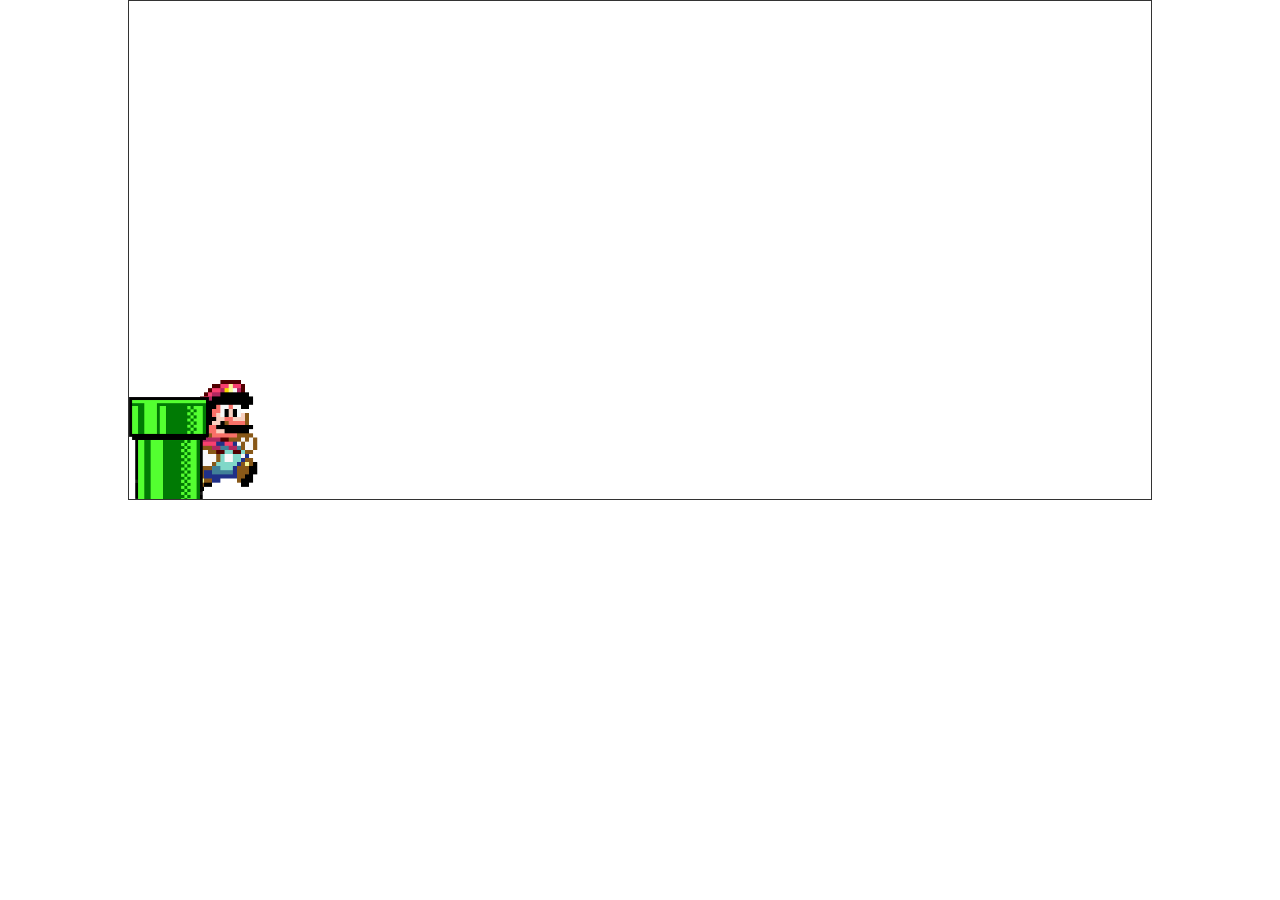
<file: Jogo Mario/index.html>
<!DOCTYPE html>
<html lang="en">
<head>
    <meta charset="UTF-8">
    <meta http-equiv="X-UA-Compatible" content="IE=edge">
    <meta name="viewport" content="width=device-width, initial-scale=1.0">

    <link rel="stylesheet" href="./css/style.css">
    <script src="./js/script.js" defer></script>

    
    <title>Mario Jump</title>
</head>
<body>
    
    <div class="game-board">

        <img src="./imagens/img/mario.gif"  class="mario">
        <img src="./imagens/img/pipe.png" class="pipe">  

    </div>
 <script src="js/script.js"></script>
</body>
</html>
</file>
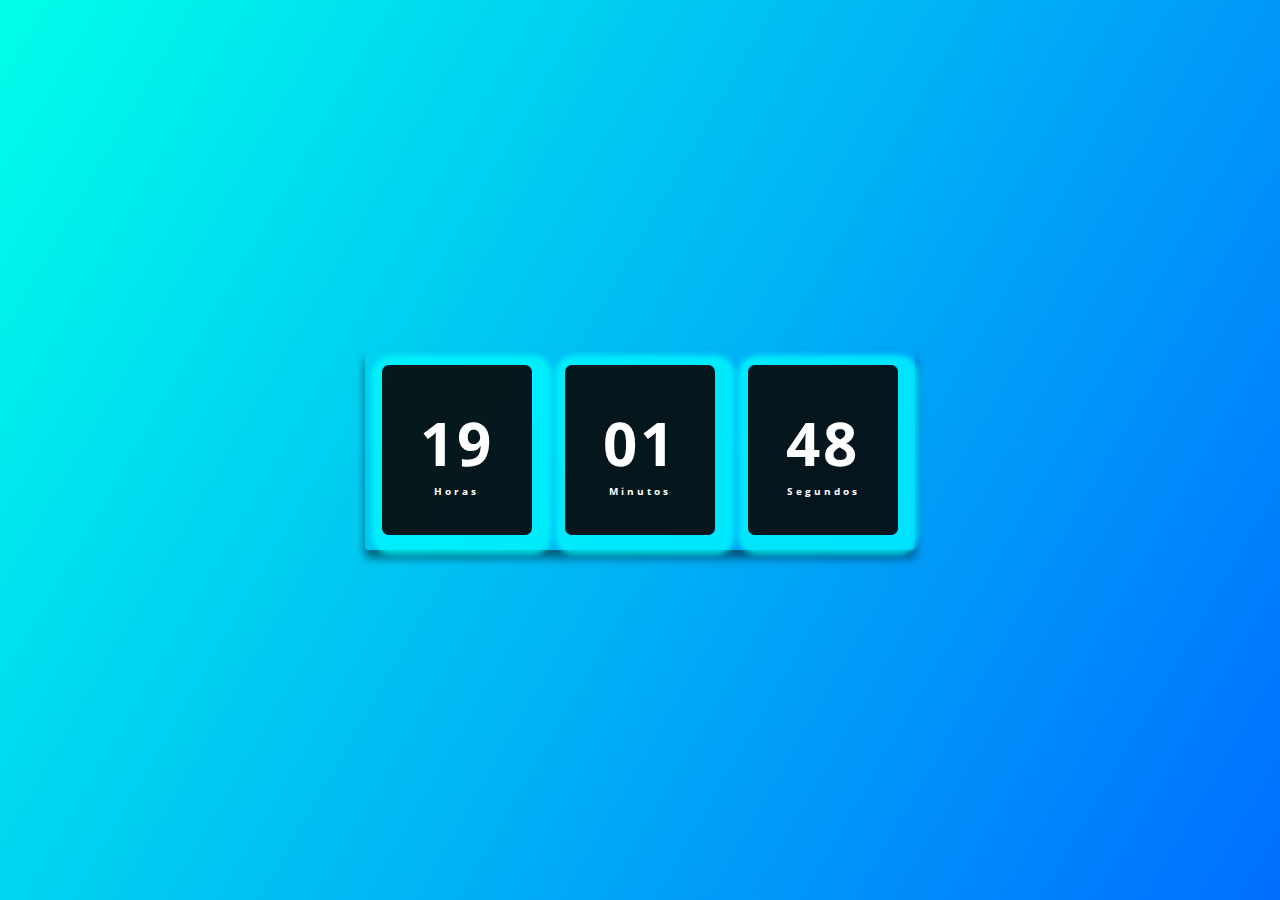
<file: Relogio html/index.html>
<!DOCTYPE html>
<html lang="en">
<head>
    <meta charset="UTF-8">
    <meta http-equiv="X-UA-Compatible" content="IE=edge">
    <meta name="viewport" content="width=device-width, initial-scale=1.0">
    <link rel="stylesheet" href="./css/style.css">
    <title>Relógio Digital</title>
</head>
<body>
    <div class="relogio">
        <div>
            <span id="horas">00</span>
            <span class="tempo">Horas</span>
        </div>
        <div>
            <span id="minutos">00</span>
            <span class="tempo">Minutos</span>
        </div>

        <div>
            <span id="segundos">00</span>
            <span class="tempo">Segundos</span>
        </div>

  

    </div>

    <script src="js/script.js"></script>
</body>
</html>
</file>
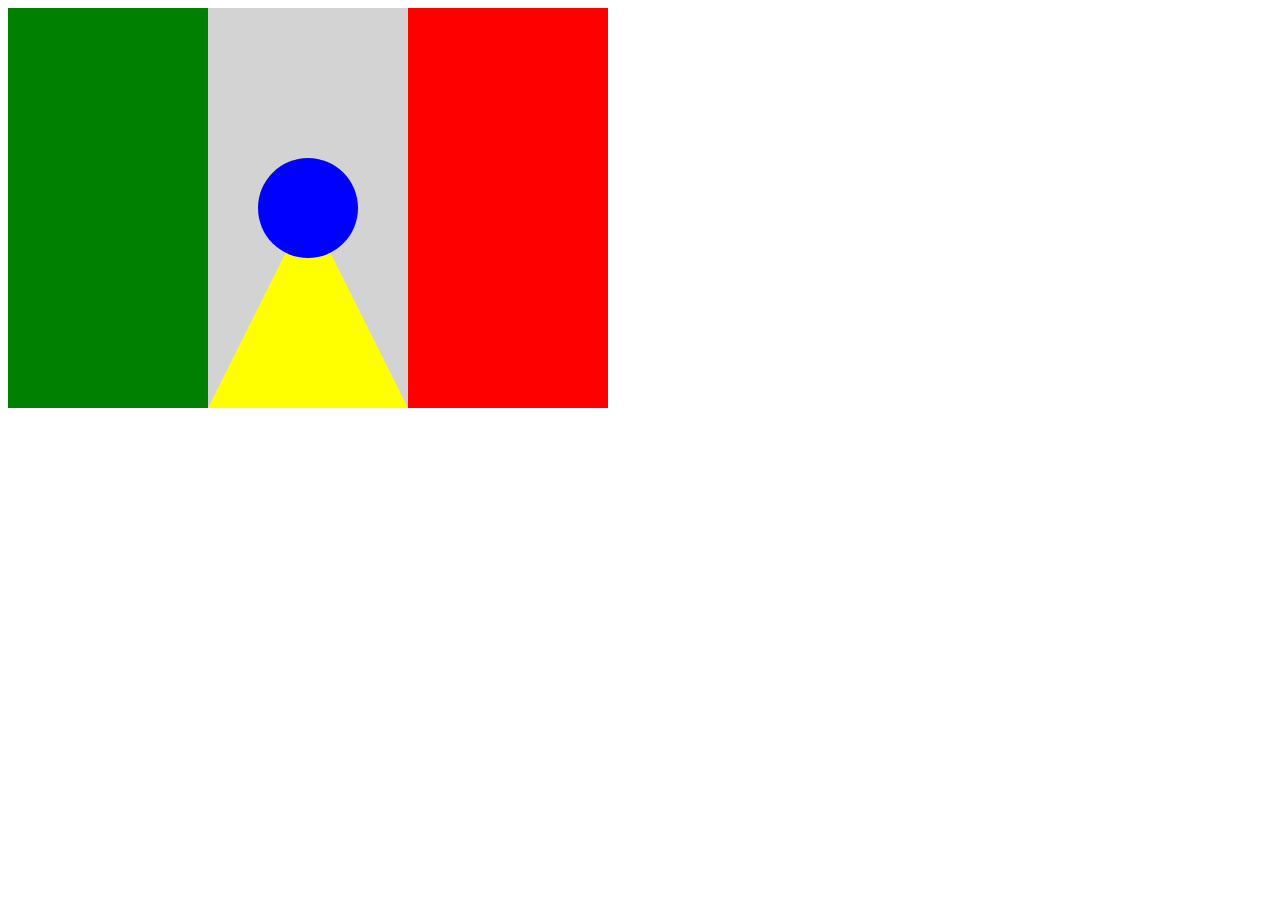
<file: Curso Lógica 2/prog.html>
<!DOCTYPE html>
<html lang="en">
<head>
    <meta charset="UTF-8">
    <meta http-equiv="X-UA-Compatible" content="IE=edge">
    <meta name="viewport" content="width=device-width, initial-scale=1.0">
    <title>Document</title>
</head>
<body>
    
    <canvas width="600" height="400 "></canvas>

    <script>

          var tela = document.querySelector('canvas') ;
          var pincel = tela.getContext('2d') ;

          
          pincel.fillStyle = 'lightgrey';
          pincel.fillRect (0, 0, 600, 400); 
          

          pincel.fillStyle = 'green' ;
          pincel.fillRect(0, 0, 200, 400 );

          pincel.fillStyle = 'red' ;
          pincel.fillRect(400, 0, 200, 400);

          pincel.fillStyle ='yellow';
          pincel.beginPath();
          pincel.moveTo(300,200);
          pincel.lineTo (200, 400);
          pincel.lineTo(400,400);
          pincel.fill();

          pincel.fillStyle = 'blue';
          pincel.beginPath() ;
          pincel.arc (300, 200, 50, 0, 2 * 3.14);
          pincel.fill();


        
    </script> 

</body>

</html>
</file>
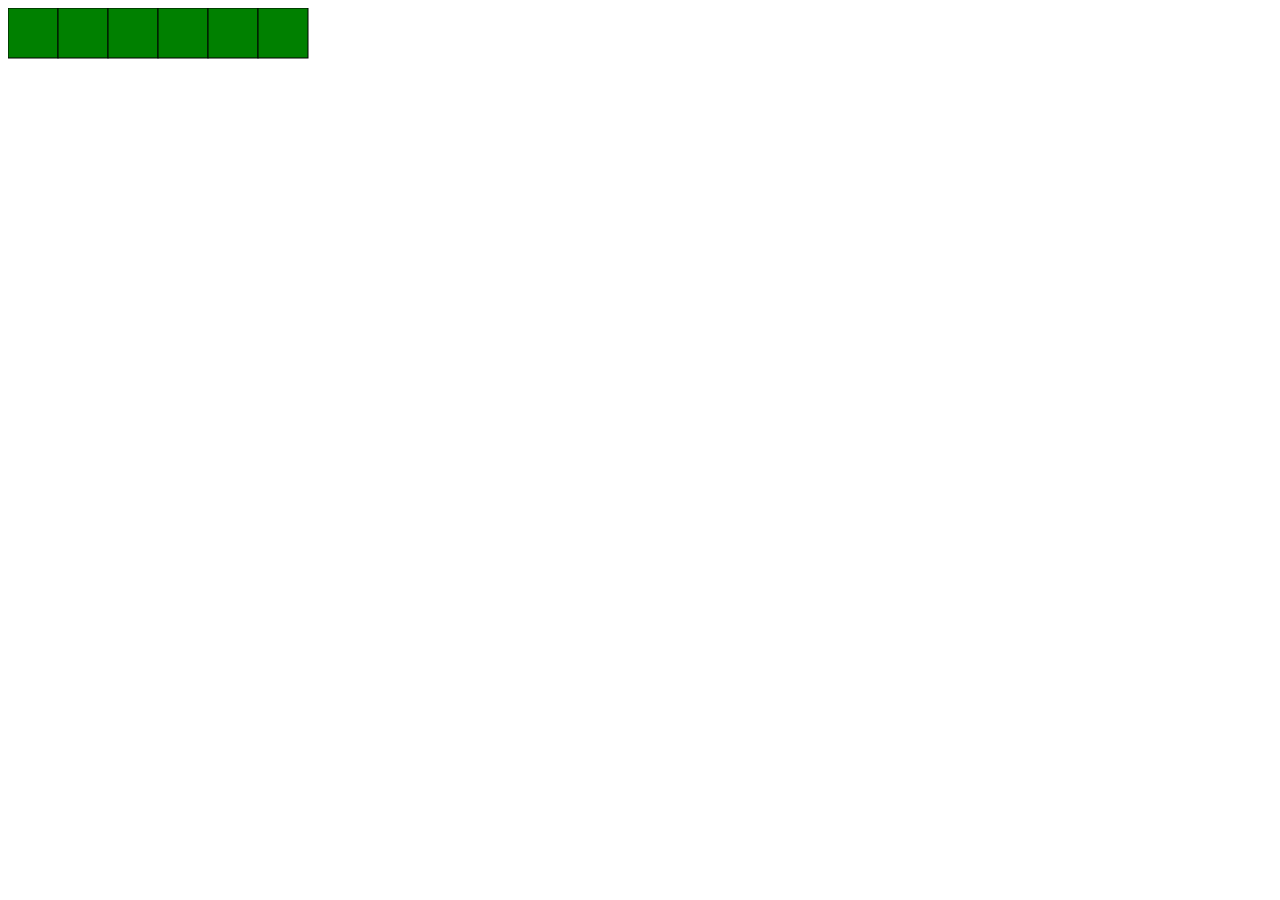
<file: Curso Lógica 2/prog2.html>
<!DOCTYPE html>
<html lang="en">
<head>
    <meta charset="UTF-8">
    <meta http-equiv="X-UA-Compatible" content="IE=edge">
    <meta name="viewport" content="width=device-width, initial-scale=1.0">
    <title>Document</title>
</head>
<body>
    
</body>
<canvas width="600 height="400"></canvas>

<script>

    function desenhaquadrado (x, y, cor) {

        var tela = document.querySelector ('canvas');
    var pincel = tela.getContext ('2d');

    pincel.fillStyle = cor;
    pincel.fillRect(x, y, 50, 50);
    pincel.fillStroke = 'black';
    pincel.strokeRect (x, y, 50, 50);

    }



desenhaquadrado (0, 0, 'green');
desenhaquadrado (50, 0, 'green');
desenhaquadrado (100, 0 ,'green');
desenhaquadrado (150, 0 ,'green');
desenhaquadrado (200, 0, 'green');
desenhaquadrado (250, 0,'green');

</script>


</html>
</file>
<file: Jogo Mario/css/style.css>
* {
    margin: 0;
    padding:0 ;
    box-sizing: border-box;
}

.game-board {
    width: 80%;
    height: 500px;
    border: 1px solid #333;
    margin: 0 auto;
    position: relative;
    overflow: hidden;
}

.pipe {
    position: absolute;
    bottom: 0;
    width: 80px;
    animation: pipe-animation 2s infinite linear;
}

.mario {
    width: 150px;
    position: absolute;
    bottom: 0;
    animation: jump 500ms;
}

.jump {
    animation: jump 500ms ease-out; 
}




@keyframes pipe-animation {
    from { 
        right: -80px;
     }

     to{
        right: 100%;
     }
}

@keyframes jump {


    0% {
        bottom: 0;
    }

    40% {
        bottom: 180px;
    }

    50% {
        bottom: 180px;
    }

    60% {
        bottom: 180px;
    }

    100% {
        bottom: 0;
    }
}
</file>
<file: Relogio html/css/style.css>
@import url('https://fonts.googleapis.com/css2?family=Noto+Sans:ital,wght@0,400;1,700&family=Open+Sans:wght@400;500&display=swap');

* {
    margin: 0;
    padding: 0;
    font-family:'Open Sans', sans-serif;

}

body {
    height: 100vh;
    background: linear-gradient(120deg, #00ffea, rgb(0, 110, 255));
    display: flex;
    align-items: center;
    justify-content: center;
    
    
}

.relogio {
    display: flex;
    align-items: center;
    justify-content: space-around;
    height: 200px;
    width: 550px;
    background: transparent;
    border-radius: 3px;
    box-shadow: 0px 8px 10px rgba(0, 0 , 0 ,.5);
}

.relogio div {
    height: 170px;
    width: 150px;
    display: flex;
    flex-direction: column;
    align-items: center;
    justify-content: center ;
    color: #fff;
    background: rgba(5, 5, 5, 0.9);
    box-shadow: 5px 5px 5px 15px rgba(0, 255, 255, 0.7) ;
    border-radius: 7px;
    letter-spacing: 3px;
}

.relogio span {
    font-weight: bolder;
    font-size: 60px;
}

.relogio span.tempo {
    font-size: 10px;
}
</file>
